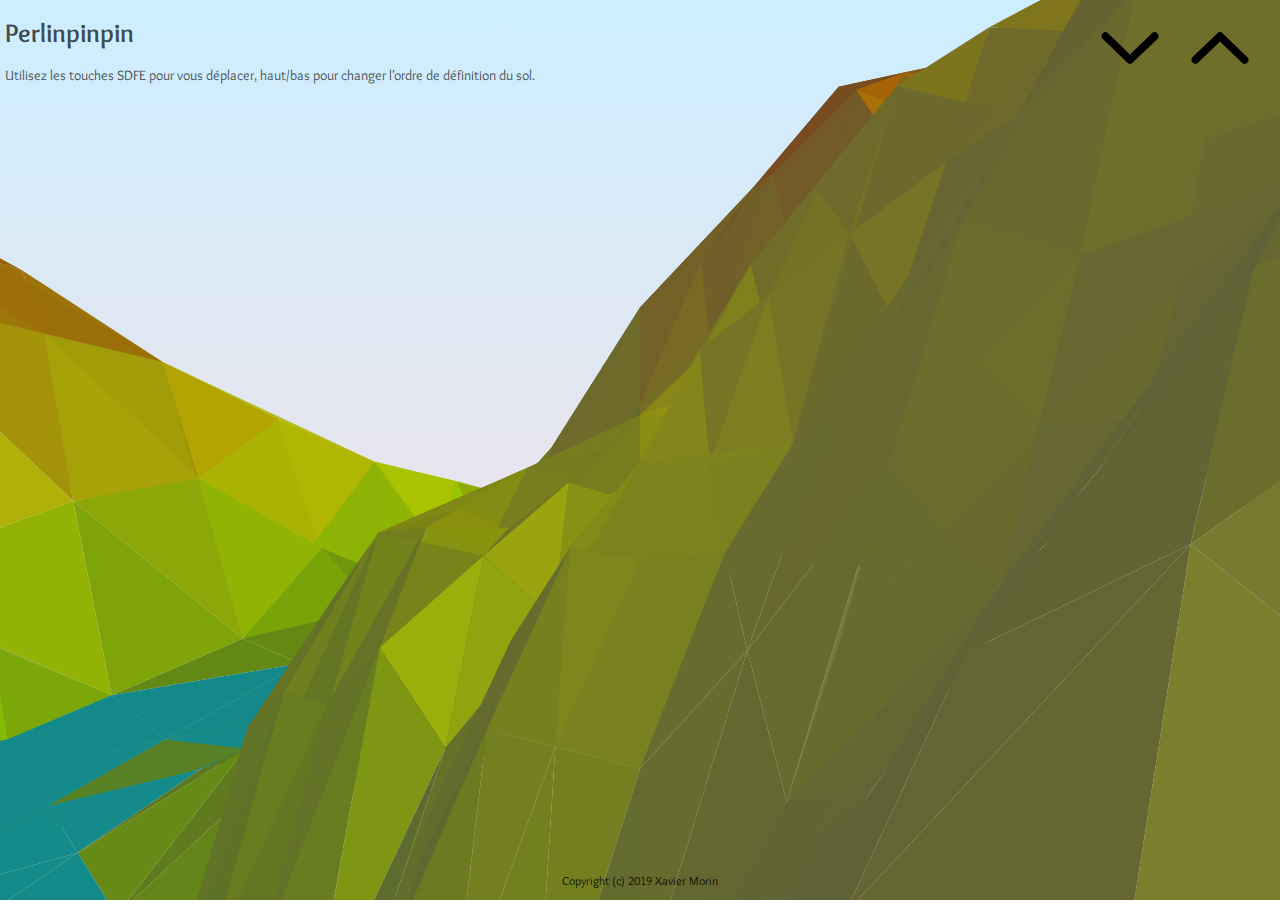
<file: index.html>
<!DOCTYPE HTML>
<html>

<head>
  <title>Perlinpinpin - Pèlerin de Perlin</title>
  <link rel="shorcut icon" href="icon.png" type="image/x-icon">
  <meta charset="utf-8">

  <!-- meta tags -->
  <meta name="author" content="Xavier Morin">
  <meta name="description" content="Pèlerin sur un sol de Perlin">
  <meta name="keywords" content="Perlin noise, Perlin soil, pèlerin, wanderer, 3D">

  <!-- Open Graph protocol : http://ogp.me/ -->
  <meta property="og:title" content="Perlinpinpin - Pèlerin de Perlin">
  <meta property="og:type" content="website">
  <meta property="og:description" content="Un pèlerin qui se promène sur un sol de Perlin">
  <meta property="og:url" content="https://lenaindelaforetmagique.github.io/Perlinpinpin">
  <meta property="og:image" content="http://lenaindelaforetmagique.github.io/Perlinpinpin/screenshot.png">

  <!-- Style -->
  <meta name="viewport" content="width=device-width, initial-scale=1.0, user-scalable=no">
  <link rel="stylesheet" href="style.css" />
  <link href="https://fonts.googleapis.com/css?family=Overlock" rel="stylesheet">
</head>

<body>
  <header id="header">
    <h1>Perlinpinpin</h1>
    <div id="legend">Certaines fonctionnalités de ce site ne sont pas prises en compte par votre navigateur, essayez-en un meilleur : Firefox, Chrome par exemple...</div>
    <div id="console"></div>
  </header>
  <div id="container"></div>
  <div id="arrows">
    <img id="aup" src="angle-up.svg">
    <img id="adown" src="angle-down.svg">
  </div>
  <footer id="footer">
    <p>
      <a href="https://lenaindelaforetmagique.github.io/" target="_blank"> Copyright (c) 2019 Xavier Morin</a>
    </p>
  </footer>
  <script src="consoleLike.js"></script>
  <script src="perlinNoise.js"></script>
  <script src="vector3D.js"></script>
  <script src="landscape.js"></script>
  <script src="geom.js"></script>
  <script src="camera.js"></script>
  <script src="raytracing.js"></script>
  <script src="svgview.js"></script>
  <script src="script.js"></script>
</body>

</html>
</file>
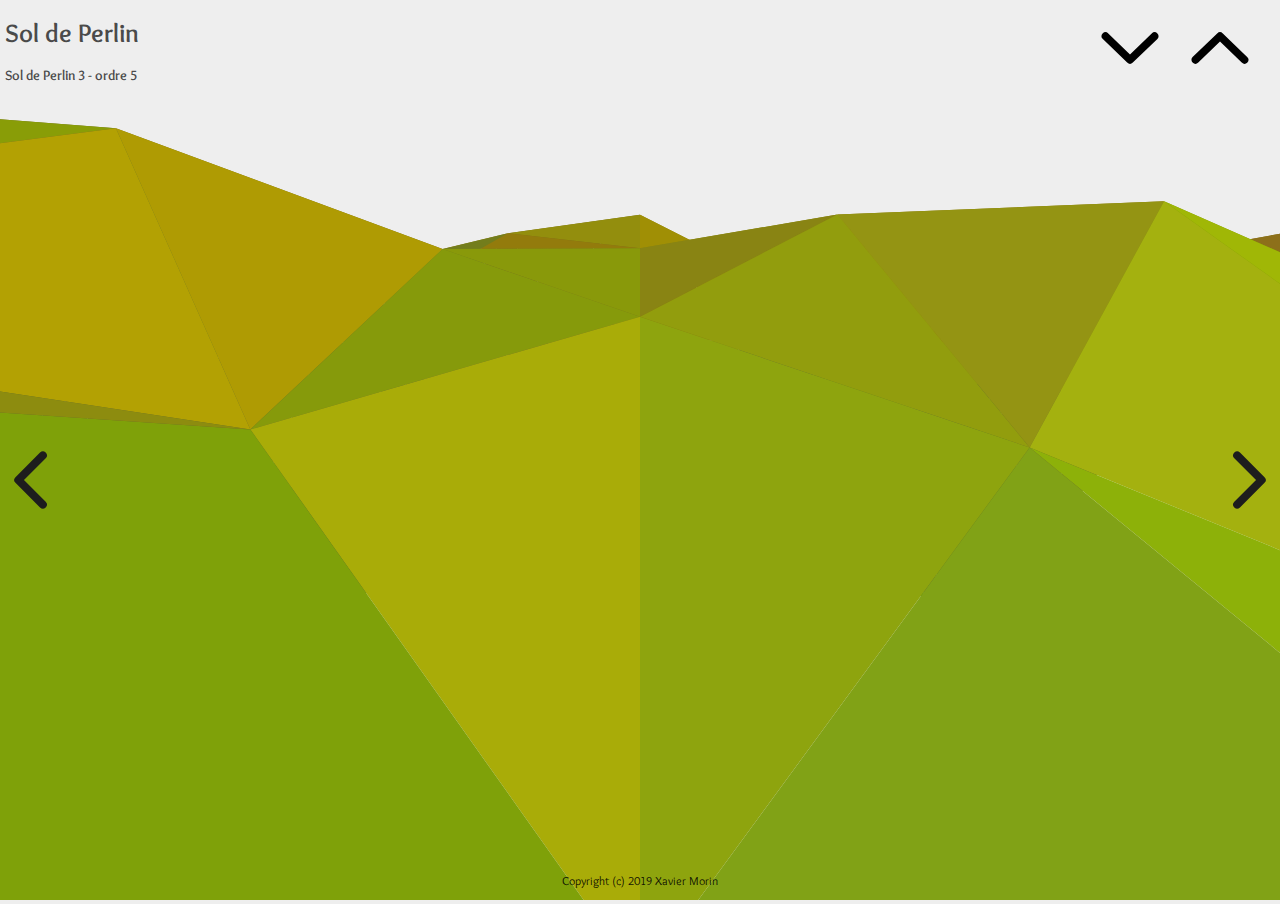
<file: old/index.html>
<!DOCTYPE HTML>
<html>

<head>
  <title>Perlinpinpin - Pèlerin de Perlin</title>
  <link rel="shorcut icon" href="icon.png" type="image/x-icon">
  <meta charset="utf-8">

  <!-- meta tags -->
  <meta name="author" content="Xavier Morin">
  <meta name="description" content="Pèlerin sur un sol de Perlin">
  <meta name="keywords" content="Perlin noise, Perlin soil, pèlerin, wanderer, 3D">

  <!-- Open Graph protocol : http://ogp.me/ -->
  <meta property="og:title" content="Perlinpinpin - Pèlerin de Perlin">
  <meta property="og:type" content="website">
  <meta property="og:description" content="Un pèlerin qui se promène sur un sol de Perlin">
  <meta property="og:url" content="https://lenaindelaforetmagique.github.io/Perlinpinpin/">
  <meta property="og:image" content="http://lenaindelaforetmagique.github.io/Perlinpinpin/screenshot.png">

  <!-- Style -->
  <meta name="viewport" content="width=device-width, initial-scale=1.0, user-scalable=no">
  <link rel="stylesheet" href="style.css" />
  <link href="https://fonts.googleapis.com/css?family=Overlock" rel="stylesheet">
</head>

<body>
  <header id="header">
    <!-- <h1>Obj files viewer (low poly preferred)</h1> -->
    <h1>Sol de Perlin</h1>
    <div id="legend">Certaines fonctionnalités de ce site ne sont pas prises en compte par votre navigateur, essayez-en un meilleur : Firefox, Chrome par exemple...</div>
    <div id="console"></div>
  </header>
  <div id="container"></div>
  <div id="arrows">
    <img id="aleft" src="angle-left.svg">
    <img id="aright" src="angle-right.svg">
    <img id="aup" src="angle-up.svg">
    <img id="adown" src="angle-down.svg">
  </div>
  <footer id="footer">
    <p>
      <a href="https://lenaindelaforetmagique.github.io/" target="_blank"> Copyright (c) 2019 Xavier Morin</a>
    </p>
  </footer>
  <script src="consoleLike.js"></script>
  <script src="perlinNoise.js"></script>
  <script src="vector3D.js"></script>
  <script src="landscape.js"></script>
  <script src="geom.js"></script>
  <script src="camera.js"></script>
  <script src="raytracing.js"></script>
  <script src="svgview.js"></script>
  <script src="script.js"></script>
</body>

</html>
</file>
<file: style.css>
html, body {
  margin: 0;
  padding: 0;
  height: 100%;
  overflow: hidden;
  font-family: 'Overlock', monospace;
  /* background-color: #000080; */
  /* background-color: #888888; */
  /* EEEEEE; */
  color: rgba(0, 0, 0, 0.7);
  cursor: crosshair;
}

html {
  background-image: linear-gradient(to bottom, #CCEEFF, #FFDDDD);
  background-attachment: fixed;
}

header {
  margin: 0;
  padding: 0;
  position: absolute;
  top: 0px;
  left: 5px;
  font-size: 80%;
}

header p {
  font-size: 100%;
  font-style: italic;
  line-height: 10%;
}

#legend {
  /* font-weight: bold; */
  font-size: 110%;
}

footer {
  text-align: center;
  width: 100%;
  position: absolute;
  bottom: 0px;
  font-size: 12px;
}

a {
  text-decoration: none;
}

a:link {
  color: rgba(0, 0, 0, 0.9);
}

a:visited {
  color: rgba(0, 0, 0, 0.9);
}

a:hover {
  color: rgba(0, 0, 0, 0.7);
}

a:active {
  color: rgba(0, 0, 0, 0.7);
}

#container {
  height: 100%;
}

#arrows img {
  width: 60px;
  position: absolute;
  cursor: pointer;
  /* border-radius: 50px; */
  /* background: rgba(0, 0, 0, 0.2); */
}

#aleft {
  top: 50%;
  left: 0%;
}

#aright {
  top: 50%;
  right: 0;
}

#aup {
  top: 2%;
  right: 30px;
}

#adown {
  top: 2%;
  right: 120px;
}

svg {
  height: 100%;
  width: 100%;
}

polyline {
  fill: none;
  stroke: red;
  stroke-width: 1;
}

polygon {
  /* fill: rgba(0, 0, 0, 0.1); */
  /* stroke: gray; */
  stroke-width: 0;
  /* stroke-linecap: square; */
}

@media screen and (max-device-width: 600px) {
  h1 {
    margin: 0;
  }

  #arrows img {
    width: 10%;
    position: absolute;
  }

  #aleft {
    top: 50%;
    left: 0%;
  }

  #aright {
    top: 50%;
    right: 0%;
  }

  #aup {
    top: 2%;
    right: 5%;
  }

  #adown {
    top: 2%;
    right: 20%;
  }
}
</file>
<file: old/style.css>
html, body {
  margin: 0;
  padding: 0;
  height: 100%;
  overflow: hidden;
  font-family: 'Overlock', monospace;
  /* background-color: #ADD8E6; */
  background-color: #EEEEEE;
  color: rgba(0, 0, 0, 0.7);
}

header {
  margin: 0;
  padding: 0;
  position: absolute;
  top: 0px;
  left: 5px;
  font-size: 80%;
}

header p {
  font-size: 100%;
  font-style: italic;
  line-height: 10%;
}

#legend {
  font-weight: bold;
  font-size: 110%;
}

footer {
  text-align: center;
  width: 100%;
  position: absolute;
  bottom: 0px;
  font-size: 12px;
}

a {
  text-decoration: none;
}

a:link {
  color: rgba(0, 0, 0, 0.9);
}

a:visited {
  color: rgba(0, 0, 0, 0.9);
}

a:hover {
  color: rgba(0, 0, 0, 0.7);
}

a:active {
  color: rgba(0, 0, 0, 0.7);
}

#container {
  height: 100%;
}

#arrows img {
  width: 60px;
  position: absolute;
  cursor: pointer;
  /* border-radius: 50px; */
  /* background: rgba(0, 0, 0, 0.2); */
}

#aleft {
  top: 50%;
  left: 0%;
}

#aright {
  top: 50%;
  right: 0;
}

#aup {
  top: 2%;
  right: 30px;
}

#adown {
  top: 2%;
  right: 120px;
}

svg {
  height: 100%;
  width: 100%;
}

polyline {
  fill: none;
  stroke: red;
  stroke-width: 1;
}

polygon {
  /* fill: rgba(0, 0, 0, 0.1); */
  /* stroke: gray; */
  stroke-width: 0;
  /* stroke-linecap: square; */
}

@media screen and (max-device-width: 600px) {
  h1 {
    margin: 0;
  }

  #arrows img {
    width: 10%;
    position: absolute;
  }

  #aleft {
    top: 50%;
    left: 0%;
  }

  #aright {
    top: 50%;
    right: 0%;
  }

  #aup {
    top: 2%;
    right: 5%;
  }

  #adown {
    top: 2%;
    right: 20%;
  }
}
</file>
